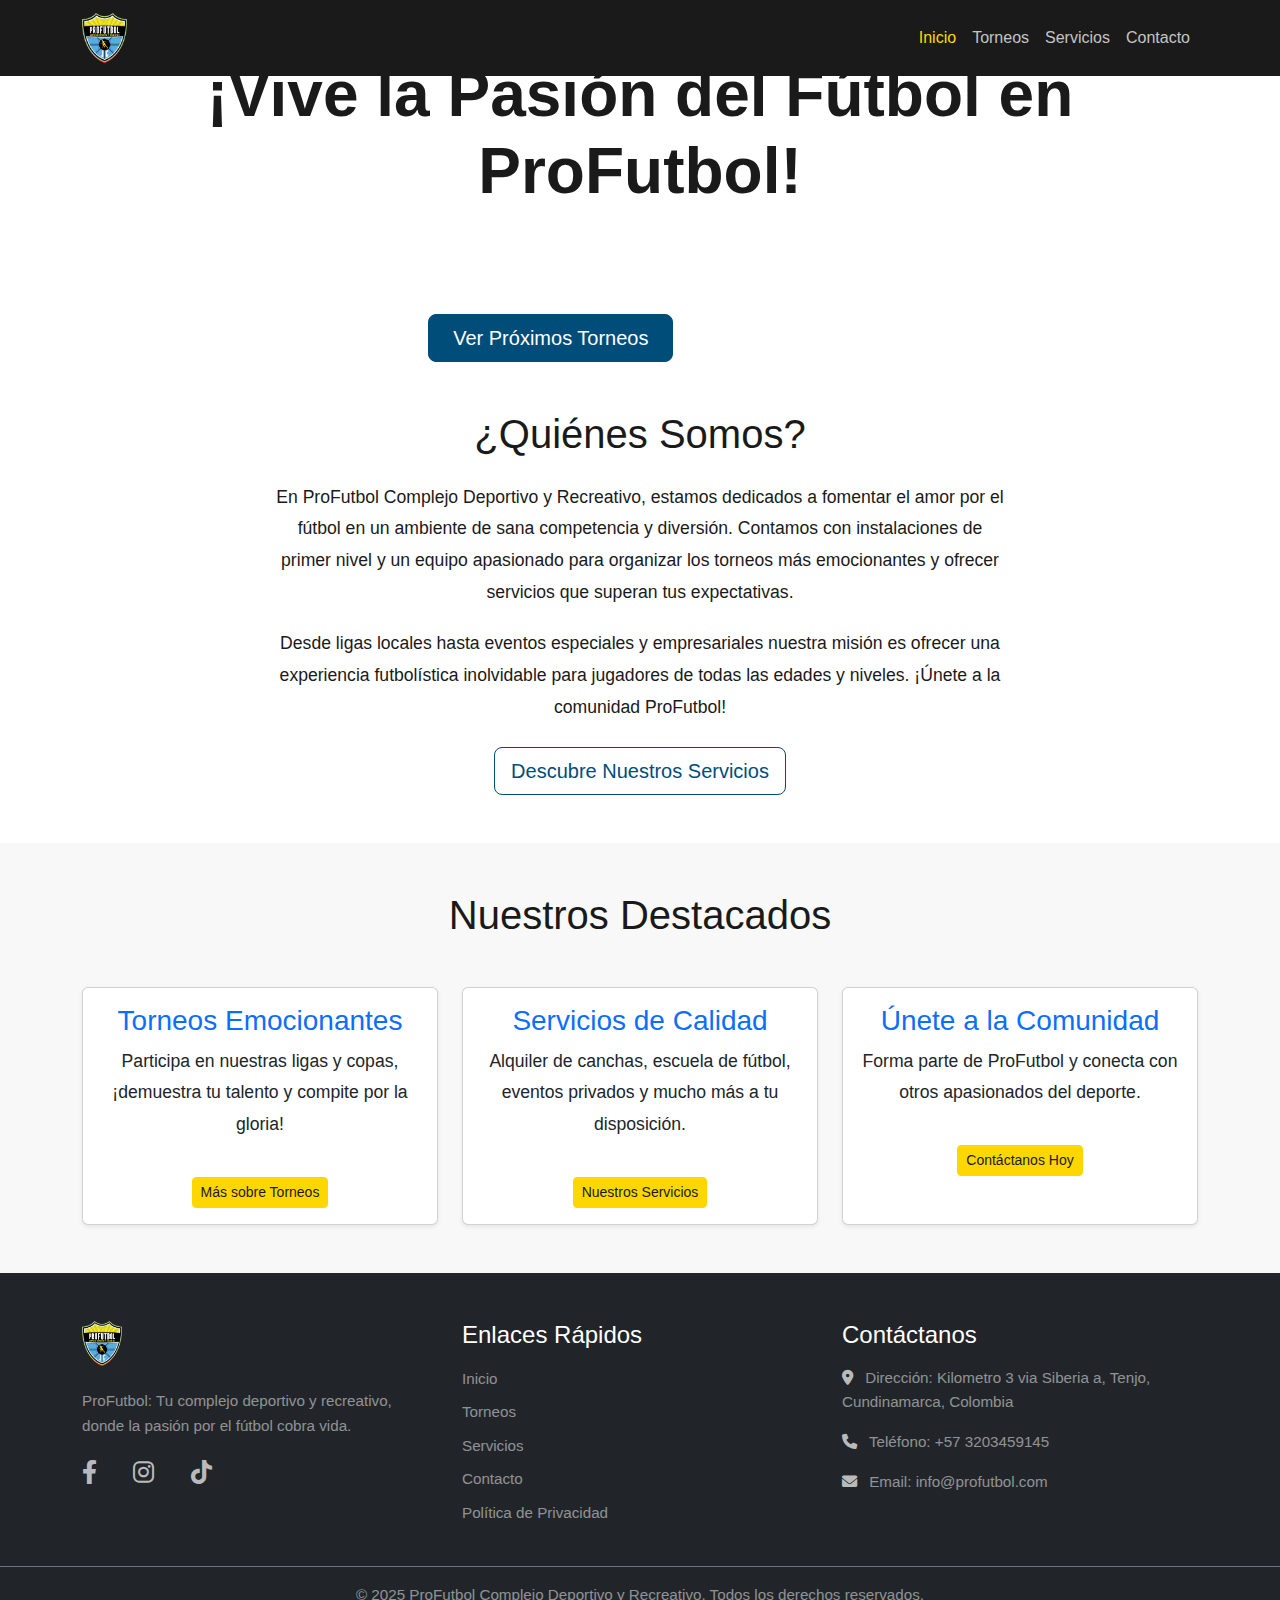
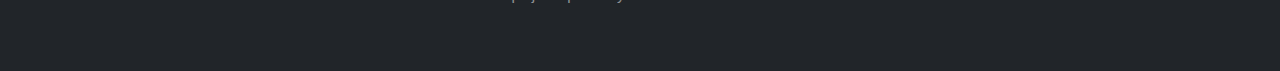
<file: index.html>
<!DOCTYPE html>
<html lang="es">

<head>
    <meta charset="UTF-8">
    <meta name="viewport" content="width=device-width, initial-scale=1.0">
    <title>Profutbol JC</title>
    <link rel="icon" href="favicon.ico" type="image/x-icon">
    <link rel="shortcut icon" href="favicon.ico" type="image/x-icon">

    <link href="https://cdn.jsdelivr.net/npm/bootstrap@5.3.3/dist/css/bootstrap.min.css" rel="stylesheet"
        integrity="sha384-QWTKZyjpPEjISv5WaRU9OFeRpok6YctnYmDr5pNlyT2bRjXh0JMhjY6hW+ALEwIH" crossorigin="anonymous">

    <link rel="stylesheet" href="https://cdnjs.cloudflare.com/ajax/libs/font-awesome/6.0.0-beta3/css/all.min.css"
        integrity="sha512-..." crossorigin="anonymous" referrerpolicy="no-referrer" />
    <link rel="stylesheet" href="css/base.css">
    <link rel="stylesheet" href="css/home.css">

</head>

<body>
    <header>
        <nav class="navbar navbar-expand-lg navbar-dark bg-dark fixed-top">
            <div class="container">
                <a class="navbar-brand" href="index.html">
                    <img src="images/profutbol.png" alt="Logo ProFutbol Complejo Deportivo y Recreativo" height="50">
                </a>
                <button class="navbar-toggler" type="button" data-bs-toggle="collapse" data-bs-target="#navbarNav"
                    aria-controls="navbarNav" aria-expanded="false" aria-label="Toggle navigation">
                    <span class="navbar-toggler-icon"></span>
                </button>
                <div class="collapse navbar-collapse" id="navbarNav">
                    <ul class="navbar-nav ms-auto">
                        <li class="nav-item">
                            <a class="nav-link active" aria-current="page" href="index.html">Inicio</a>
                        </li>
                        <li class="nav-item">
                            <a class="nav-link" href="torneos.html">Torneos</a>
                        </li>
                        <li class="nav-item">
                            <a class="nav-link" href="servicios.html">Servicios</a>
                        </li>
                        <li class="nav-item">
                            <a class="nav-link" href="contacto.html">Contacto</a>
                        </li>
                    </ul>
                </div>
            </div>
        </nav>
    </header>

    <main>
        <section class="hero-home-redesigned d-flex align-items-center text-white text-center">
            <div class="container-fluid">
                <div class="row justify-content-center">
                    <div class="col-lg-9">
                        <h1 class="display-3 fw-bold mb-4">¡Vive la Pasión del Fútbol en ProFutbol!</h1>
                        <p class="lead mb-5">Tu complejo deportivo y recreativo con los mejores torneos y servicios.</p>
                        <div class="d-grid gap-3 d-sm-flex justify-content-sm-center">
                            <a href="torneos.html" class="btn btn-primary btn-lg px-4">Ver Próximos Torneos</a>
                            <a href="contacto.html" class="btn btn-outline-light btn-lg px-4">Contáctanos</a>
                        </div>
                    </div>
                </div>
            </div>
        </section>

        <section id="about-us" class="content-section py-5">
            <div class="container">
                <h2 class="text-center mb-4">¿Quiénes Somos?</h2>
                <div class="row justify-content-center">
                    <div class="col-lg-8">
                        <p class="lead text-center">En ProFutbol Complejo Deportivo y Recreativo, estamos dedicados a
                            fomentar el amor por el fútbol
                            en un ambiente de sana competencia y diversión. Contamos con instalaciones de primer nivel y
                            un
                            equipo apasionado para organizar los torneos más emocionantes y ofrecer servicios que
                            superan tus
                            expectativas.</p>
                        <p class="text-center">Desde ligas locales hasta eventos especiales y empresariales nuestra
                            misión es ofrecer una
                            experiencia futbolística
                            inolvidable para jugadores de todas las edades y niveles. ¡Únete a la comunidad ProFutbol!
                        </p>
                        <div class="text-center mt-4">
                            <a href="servicios.html" class="btn btn-outline-primary btn-lg">Descubre Nuestros
                                Servicios</a>
                        </div>
                    </div>
                </div>
            </div>
        </section>

        <section id="highlights" class="content-section light-background py-5">
            <div class="container">
                <h2 class="text-center mb-5">Nuestros Destacados</h2>
                <div class="row row-cols-1 row-cols-md-3 g-4 justify-content-center">
                    <div class="col">
                        <div class="card h-100 shadow-sm text-center">
                            <div class="card-body">
                                <h3 class="card-title text-primary">Torneos Emocionantes</h3>
                                <p class="card-text">Participa en nuestras ligas y copas, ¡demuestra tu talento y
                                    compite por la gloria!</p>
                                <a href="torneos.html" class="btn btn-sm btn-secondary mt-3">Más sobre Torneos</a>
                            </div>
                        </div>
                    </div>
                    <div class="col">
                        <div class="card h-100 shadow-sm text-center">
                            <div class="card-body">
                                <h3 class="card-title text-primary">Servicios de Calidad</h3>
                                <p class="card-text">Alquiler de canchas, escuela de fútbol, eventos privados y mucho
                                    más a tu disposición.</p>
                                <a href="servicios.html" class="btn btn-sm btn-secondary mt-3">Nuestros Servicios</a>
                            </div>
                        </div>
                    </div>
                    <div class="col">
                        <div class="card h-100 shadow-sm text-center">
                            <div class="card-body">
                                <h3 class="card-title text-primary">Únete a la Comunidad</h3>
                                <p class="card-text">Forma parte de ProFutbol y conecta con otros apasionados del
                                    deporte.</p>
                                <a href="contacto.html" class="btn btn-sm btn-secondary mt-3">Contáctanos Hoy</a>
                            </div>
                        </div>
                    </div>
                </div>
            </div>
        </section>
    </main>

    <footer class="bg-dark text-white py-5">
        <div class="container">
            <div class="row">
                <div class="col-md-4 mb-4 mb-md-0 text-center text-md-start">
                    <a href="index.html" class="d-inline-block mb-3 footer-logo"> <img src="images/profutbol.png"
                            alt="Logo ProFutbol">
                    </a>
                    <p class="text-white-50">ProFutbol: Tu complejo deportivo y recreativo, donde la pasión por el
                        fútbol cobra vida.</p>
                    <div class="social-links mt-3">
                        <a href="https://www.facebook.com/p/Profutbol-JC-100083072811985/" target="_blank"
                            aria-label="Facebook" class="text-white-50 me-3 fs-4"><i class="fab fa-facebook-f"></i></a>
                        <a href="https://www.instagram.com/profutboljc/?hl=es" target="_blank" aria-label="Instagram"
                            class="text-white-50 me-3 fs-4"><i class="fab fa-instagram"></i></a>
                        <a href="https://www.tiktok.com/@profutbol.jc" target="_blank" aria-label="tiktok"
                            class="text-white-50 fs-4"><i class="fab fa-tiktok"></i></a>
                    </div>
                </div>

                <div class="col-md-4 mb-4 mb-md-0 text-center text-md-start">
                    <h3 class="text-white mb-3">Enlaces Rápidos</h3>
                    <ul class="list-unstyled">
                        <li><a href="index.html" class="text-white-50 text-decoration-none">Inicio</a></li>
                        <li><a href="torneos.html" class="text-white-50 text-decoration-none">Torneos</a></li>
                        <li><a href="servicios.html" class="text-white-50 text-decoration-none">Servicios</a></li>
                        <li><a href="contacto.html" class="text-white-50 text-decoration-none">Contacto</a></li>
                        <li><a href="#" class="text-white-50 text-decoration-none">Política de Privacidad</a></li>
                    </ul>
                </div>

                <div class="col-md-4 text-center text-md-start">
                    <h3 class="text-white mb-3">Contáctanos</h3>
                    <p class="text-white-50"><i class="fas fa-map-marker-alt me-2"></i> Dirección: Kilometro 3 via
                        Siberia a, Tenjo, Cundinamarca, Colombia</p>
                    <p class="text-white-50"><i class="fas fa-phone me-2"></i> Teléfono: +57 3203459145</p>
                    <p class="text-white-50"><i class="fas fa-envelope me-2"></i> Email: info@profutbol.com</p>
                </div>
            </div>
        </div>
        <div class="footer-bottom text-center py-3 border-top border-secondary mt-4">
            <p class="mb-0 text-white-50">&copy; 2025 ProFutbol Complejo Deportivo y Recreativo. Todos los derechos
                reservados.</p>
        </div>
    </footer>

    <script src="https://cdn.jsdelivr.net/npm/bootstrap@5.3.3/dist/js/bootstrap.bundle.min.js"
        integrity="sha384-YvpcrYf0tY3lHB60NNkmXc5s9fDVZLESaAA55NDzOxhy9GkcIdslK1eN7FJ6rD+5b/N6F"
        crossorigin="anonymous"></script>

    <script src="js/script.js"></script>
</body>

</html>
</file>
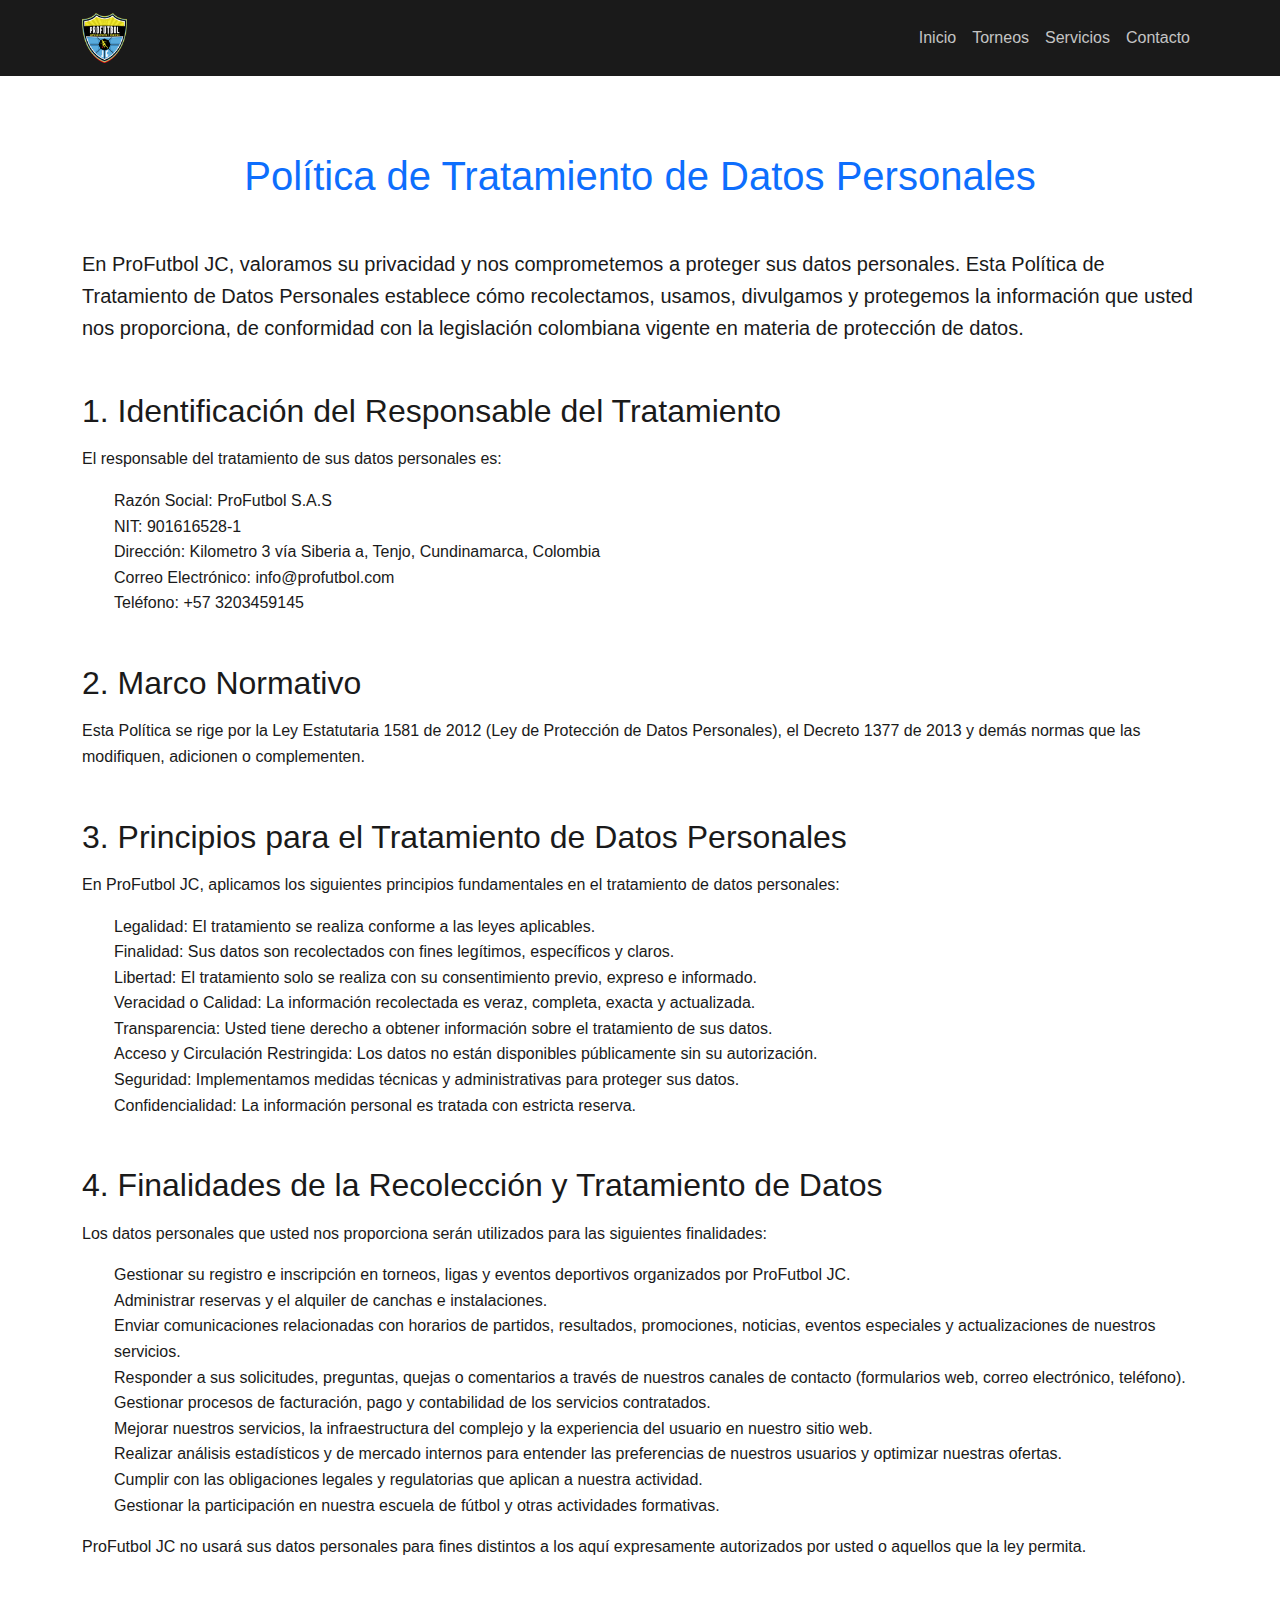
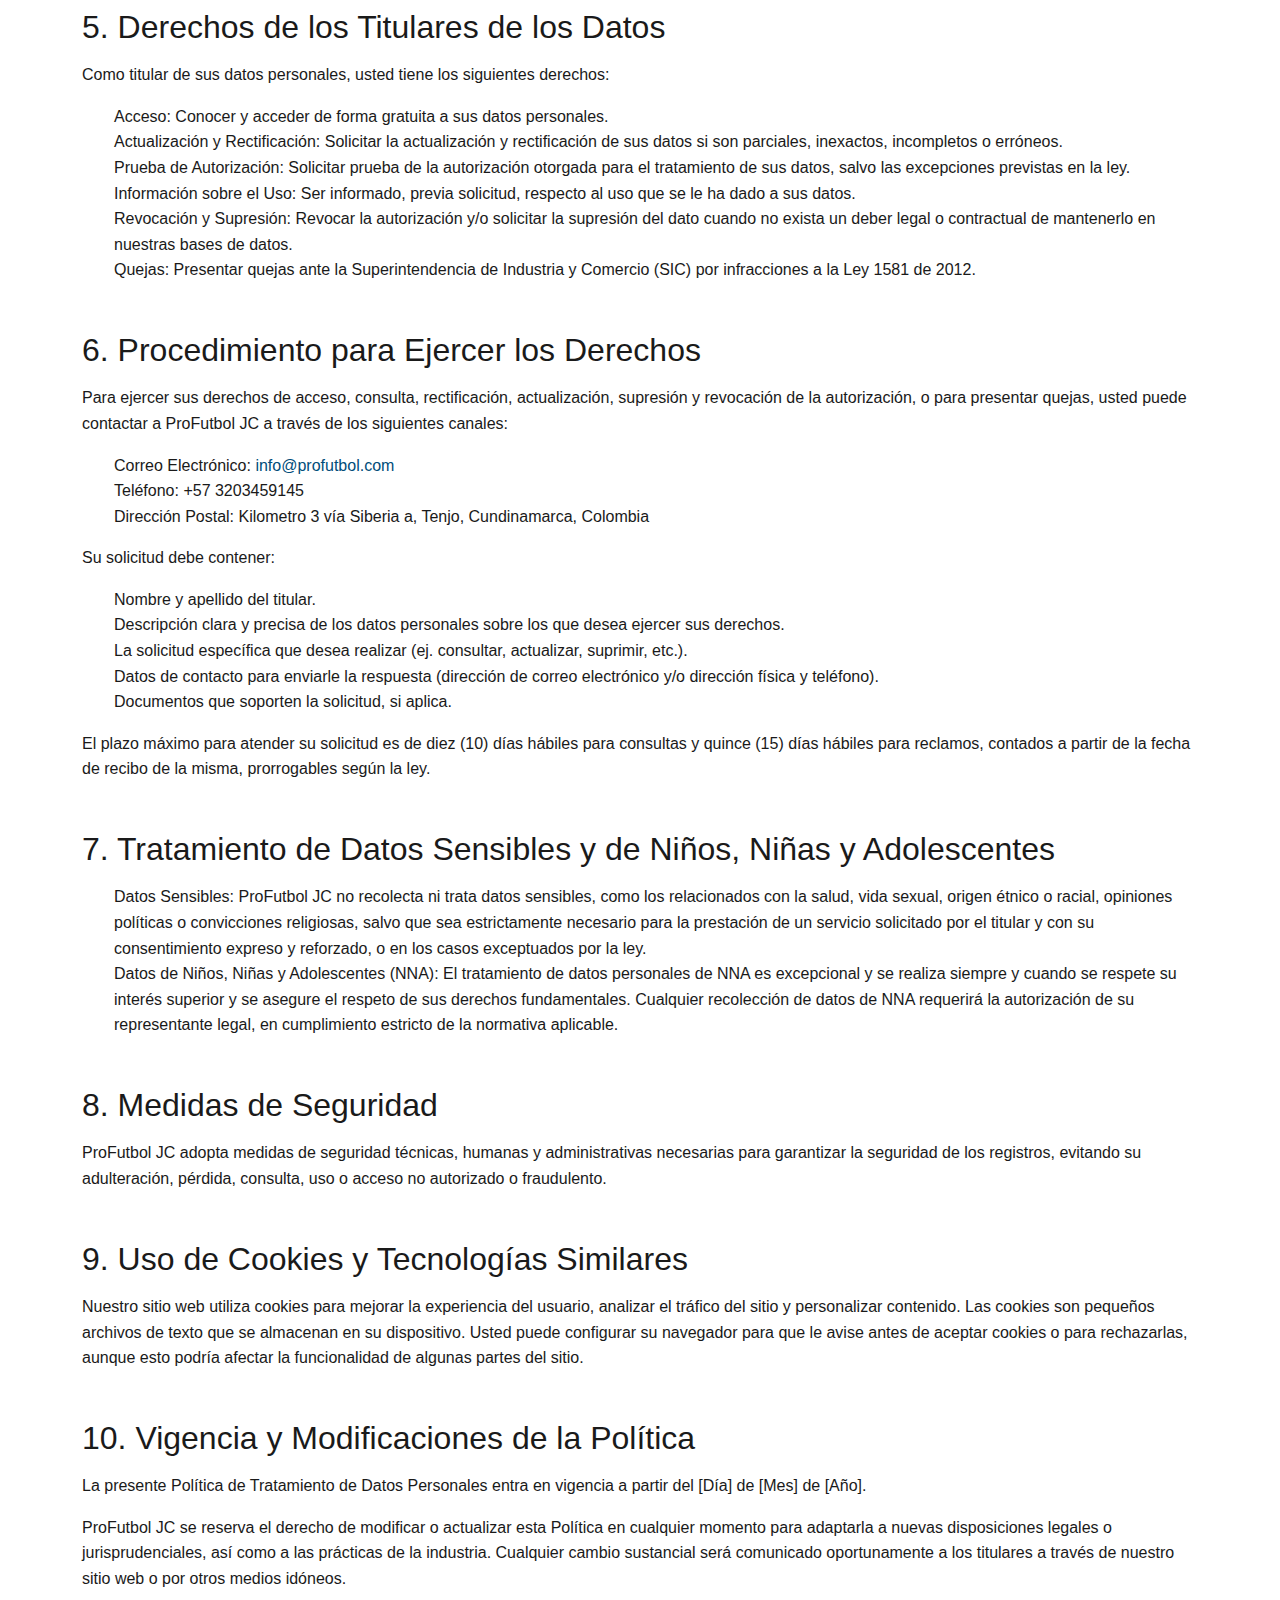
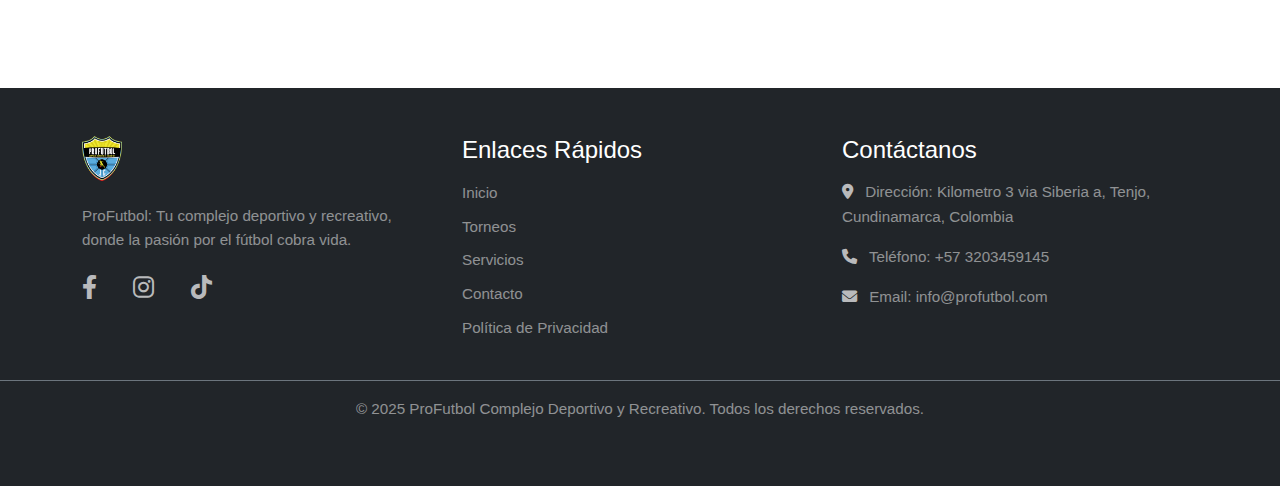
<file: politica.html>
<!DOCTYPE html>
<html lang="es">

<head>
    <meta charset="UTF-8">
    <meta name="viewport" content="width=device-width, initial-scale=1.0">
    <title>Política de Privacidad - ProFutbol JC</title>
    <link rel="icon" href="favicon.ico" type="image/x-icon">
    <link rel="shortcut icon" href="favicon.ico" type="image/x-icon">

    <link href="https://cdn.jsdelivr.net/npm/bootstrap@5.3.3/dist/css/bootstrap.min.css" rel="stylesheet"
        integrity="sha384-QWTKZyjpPEjISv5WaRU9OFeRpok6YctnYmDr5pNlyT2bRjXh0JMhjY6hW+ALEwIH" crossorigin="anonymous">
    <link rel="stylesheet" href="https://cdnjs.cloudflare.com/ajax/libs/font-awesome/6.0.0-beta3/css/all.min.css"
        integrity="sha512-..." crossorigin="anonymous" referrerpolicy="no-referrer" />
    <link rel="stylesheet" href="css/base.css">
</head>

<body>
    <header>
        <nav class="navbar navbar-expand-lg navbar-dark bg-dark fixed-top">
            <div class="container">
                <a class="navbar-brand" href="index.html">
                    <img src="images/profutbol.png" alt="Logo ProFutbol Complejo Deportivo y Recreativo" height="50">
                </a>
                <button class="navbar-toggler" type="button" data-bs-toggle="collapse" data-bs-target="#navbarNav"
                    aria-controls="navbarNav" aria-expanded="false" aria-label="Toggle navigation">
                    <span class="navbar-toggler-icon"></span>
                </button>
                <div class="collapse navbar-collapse" id="navbarNav">
                    <ul class="navbar-nav ms-auto">
                        <li class="nav-item">
                            <a class="nav-link" href="index.html">Inicio</a>
                        </li>
                        <li class="nav-item">
                            <a class="nav-link" href="torneos.html">Torneos</a>
                        </li>
                        <li class="nav-item">
                            <a class="nav-link" href="servicios.html">Servicios</a>
                        </li>
                        <li class="nav-item">
                            <a class="nav-link" href="contacto.html">Contacto</a>
                        </li>

                    </ul>
                </div>
            </div>
        </nav>
    </header>

    <main class="py-5">
        <section class="container my-5">
            <h1 class="text-center mb-5 text-primary">Política de Tratamiento de Datos Personales</h1>

            <p class="lead">En ProFutbol JC, valoramos su privacidad y nos comprometemos a proteger sus datos
                personales. Esta Política de Tratamiento de Datos Personales establece cómo recolectamos, usamos,
                divulgamos y protegemos la información que usted nos proporciona, de conformidad con la legislación
                colombiana vigente en materia de protección de datos.</p>

            <h2 class="mt-5 mb-3">1. Identificación del Responsable del Tratamiento</h2>
            <p>El responsable del tratamiento de sus datos personales es:</p>
            <ul>
                <li>Razón Social: ProFutbol S.A.S</li>
                <li>NIT: 901616528-1</li>
                <li>Dirección: Kilometro 3 vía Siberia a, Tenjo, Cundinamarca, Colombia</li>
                <li>Correo Electrónico: info@profutbol.com</li>
                <li>Teléfono: +57 3203459145</li>
            </ul>

            <h2 class="mt-5 mb-3">2. Marco Normativo</h2>
            <p>Esta Política se rige por la Ley Estatutaria 1581 de 2012 (Ley de Protección de Datos Personales), el
                Decreto 1377 de 2013 y demás normas que las modifiquen, adicionen o complementen.</p>

            <h2 class="mt-5 mb-3">3. Principios para el Tratamiento de Datos Personales</h2>
            <p>En ProFutbol JC, aplicamos los siguientes principios fundamentales en el tratamiento de datos personales:
            </p>
            <ul>
                <li>Legalidad: El tratamiento se realiza conforme a las leyes aplicables.</li>
                <li>Finalidad: Sus datos son recolectados con fines legítimos, específicos y claros.</li>
                <li>Libertad: El tratamiento solo se realiza con su consentimiento previo, expreso e informado.</li>
                <li>Veracidad o Calidad: La información recolectada es veraz, completa, exacta y actualizada.</li>
                <li>Transparencia: Usted tiene derecho a obtener información sobre el tratamiento de sus datos.</li>
                <li>Acceso y Circulación Restringida: Los datos no están disponibles públicamente sin su
                    autorización.</li>
                <li>Seguridad: Implementamos medidas técnicas y administrativas para proteger sus datos.</li>
                <li>Confidencialidad: La información personal es tratada con estricta reserva.</li>
            </ul>

            <h2 class="mt-5 mb-3">4. Finalidades de la Recolección y Tratamiento de Datos</h2>
            <p>Los datos personales que usted nos proporciona serán utilizados para las siguientes finalidades:</p>
            <ul>
                <li>Gestionar su registro e inscripción en torneos, ligas y eventos deportivos organizados por ProFutbol
                    JC.</li>
                <li>Administrar reservas y el alquiler de canchas e instalaciones.</li>
                <li>Enviar comunicaciones relacionadas con horarios de partidos, resultados, promociones, noticias,
                    eventos especiales y actualizaciones de nuestros servicios.</li>
                <li>Responder a sus solicitudes, preguntas, quejas o comentarios a través de nuestros canales de
                    contacto (formularios web, correo electrónico, teléfono).</li>
                <li>Gestionar procesos de facturación, pago y contabilidad de los servicios contratados.</li>
                <li>Mejorar nuestros servicios, la infraestructura del complejo y la experiencia del usuario en nuestro
                    sitio web.</li>
                <li>Realizar análisis estadísticos y de mercado internos para entender las preferencias de nuestros
                    usuarios y optimizar nuestras ofertas.</li>
                <li>Cumplir con las obligaciones legales y regulatorias que aplican a nuestra actividad.</li>
                <li>Gestionar la participación en nuestra escuela de fútbol y otras actividades formativas.</li>
            </ul>
            <p>ProFutbol JC no usará sus datos personales para fines distintos a los aquí expresamente autorizados por
                usted o aquellos que la ley permita.</p>

            <h2 class="mt-5 mb-3">5. Derechos de los Titulares de los Datos</h2>
            <p>Como titular de sus datos personales, usted tiene los siguientes derechos:</p>
            <ul>
                <li>Acceso: Conocer y acceder de forma gratuita a sus datos personales.</li>
                <li>Actualización y Rectificación: Solicitar la actualización y rectificación de sus datos si son
                    parciales, inexactos, incompletos o erróneos.</li>
                <li>Prueba de Autorización: Solicitar prueba de la autorización otorgada para el tratamiento de sus
                    datos, salvo las excepciones previstas en la ley.</li>
                <li>Información sobre el Uso: Ser informado, previa solicitud, respecto al uso que se le ha dado a
                    sus datos.</li>
                <li>Revocación y Supresión: Revocar la autorización y/o solicitar la supresión del dato cuando no
                    exista un deber legal o contractual de mantenerlo en nuestras bases de datos.</li>
                <li>Quejas: Presentar quejas ante la Superintendencia de Industria y Comercio (SIC) por infracciones
                    a la Ley 1581 de 2012.</li>
            </ul>

            <h2 class="mt-5 mb-3">6. Procedimiento para Ejercer los Derechos</h2>
            <p>Para ejercer sus derechos de acceso, consulta, rectificación, actualización, supresión y revocación de la
                autorización, o para presentar quejas, usted puede contactar a ProFutbol JC a través de los siguientes
                canales:</p>
            <ul>
                <li>Correo Electrónico: <a href="mailto:info@profutbol.com">info@profutbol.com</a></li>
                <li>Teléfono: +57 3203459145</li>
                <li>Dirección Postal: Kilometro 3 vía Siberia a, Tenjo, Cundinamarca, Colombia</li>
            </ul>
            <p>Su solicitud debe contener:</p>
            <ul>
                <li>Nombre y apellido del titular.</li>
                
                <li>Descripción clara y precisa de los datos personales sobre los que desea ejercer sus derechos.</li>
                <li>La solicitud específica que desea realizar (ej. consultar, actualizar, suprimir, etc.).</li>
                <li>Datos de contacto para enviarle la respuesta (dirección de correo electrónico y/o dirección física y
                    teléfono).</li>
                <li>Documentos que soporten la solicitud, si aplica.</li>
            </ul>
            <p>El plazo máximo para atender su solicitud es de diez (10) días hábiles para consultas y quince (15) días
                hábiles para reclamos, contados a partir de la fecha de recibo de la misma, prorrogables según la ley.
            </p>

            <h2 class="mt-5 mb-3">7. Tratamiento de Datos Sensibles y de Niños, Niñas y Adolescentes</h2>
            <ul>
                <li>Datos Sensibles: ProFutbol JC no recolecta ni trata datos sensibles, como los relacionados con
                    la salud, vida sexual, origen étnico o racial, opiniones políticas o convicciones religiosas, salvo
                    que sea estrictamente necesario para la prestación de un servicio solicitado por el titular y con su
                    consentimiento expreso y reforzado, o en los casos exceptuados por la ley.</li>
                <li>Datos de Niños, Niñas y Adolescentes (NNA): El tratamiento de datos personales de NNA es
                    excepcional y se realiza siempre y cuando se respete su interés superior y se asegure el respeto de
                    sus derechos fundamentales. Cualquier recolección de datos de NNA requerirá la autorización de su
                    representante legal, en cumplimiento estricto de la normativa aplicable.</li>
            </ul>

            <h2 class="mt-5 mb-3">8. Medidas de Seguridad</h2>
            <p>ProFutbol JC adopta medidas de seguridad técnicas, humanas y administrativas necesarias para garantizar
                la seguridad de los registros, evitando su adulteración, pérdida, consulta, uso o acceso no autorizado o
                fraudulento.</p>

            <h2 class="mt-5 mb-3">9. Uso de Cookies y Tecnologías Similares</h2>
            <p>Nuestro sitio web utiliza cookies para mejorar la experiencia del usuario, analizar el tráfico del sitio
                y personalizar contenido. Las cookies son pequeños archivos de texto que se almacenan en su dispositivo.
                Usted puede configurar su navegador para que le avise antes de aceptar cookies o para rechazarlas,
                aunque esto podría afectar la funcionalidad de algunas partes del sitio.</p>

            <h2 class="mt-5 mb-3">10. Vigencia y Modificaciones de la Política</h2>
            <p>La presente Política de Tratamiento de Datos Personales entra en vigencia a partir del [Día] de [Mes] de
                [Año].</p>
            <p>ProFutbol JC se reserva el derecho de modificar o actualizar esta Política en cualquier momento para
                adaptarla a nuevas disposiciones legales o jurisprudenciales, así como a las prácticas de la industria.
                Cualquier cambio sustancial será comunicado oportunamente a los titulares a través de nuestro sitio web
                o por otros medios idóneos.</p>

        </section>
    </main>

    <footer class="bg-dark text-white py-5">
        <div class="container">
            <div class="row">
                <div class="col-md-4 mb-4 mb-md-0 text-center text-md-start">
                    <a href="index.html" class="d-inline-block mb-3 footer-logo">
                        <img src="images/profutbol.png" alt="Logo ProFutbol">
                    </a>
                    <p class="text-white-50">ProFutbol: Tu complejo deportivo y recreativo, donde la pasión por el
                        fútbol cobra vida.</p>
                    <div class="social-links mt-3">
                        <a href="https://www.facebook.com/p/Profutbol-JC-100083072811985/" target="_blank"
                            aria-label="Facebook" class="text-white-50 me-3 fs-4"><i class="fab fa-facebook-f"></i></a>
                        <a href="https://www.instagram.com/profutboljc/?hl=es" target="_blank" aria-label="Instagram"
                            class="text-white-50 me-3 fs-4"><i class="fab fa-instagram"></i></a>
                        <a href="https://www.tiktok.com/@profutbol.jc" target="_blank" aria-label="tiktok"
                            class="text-white-50 fs-4"><i class="fab fa-tiktok"></i></a>
                    </div>
                </div>

                <div class="col-md-4 mb-4 mb-md-0 text-center text-md-start">
                    <h3 class="text-white mb-3">Enlaces Rápidos</h3>
                    <ul class="list-unstyled">
                        <li><a href="index.html" class="text-white-50 text-decoration-none">Inicio</a></li>
                        <li><a href="torneos.html" class="text-white-50 text-decoration-none">Torneos</a></li>
                        <li><a href="servicios.html" class="text-white-50 text-decoration-none">Servicios</a></li>
                        <li><a href="contacto.html" class="text-white-50 text-decoration-none">Contacto</a></li>
                        <li><a href="politica.html" class="text-white-50 text-decoration-none">Política de
                                Privacidad</a></li>
                    </ul>
                </div>

                <div class="col-md-4 text-center text-md-start">
                    <h3 class="text-white mb-3">Contáctanos</h3>
                    <p class="text-white-50"><i class="fas fa-map-marker-alt me-2"></i> Dirección: Kilometro 3 via
                        Siberia a, Tenjo, Cundinamarca, Colombia</p>
                    <p class="text-white-50"><i class="fas fa-phone me-2"></i> Teléfono: +57 3203459145</p>
                    <p class="text-white-50"><i class="fas fa-envelope me-2"></i> Email: info@profutbol.com</p>
                </div>
            </div>
        </div>
        <div class="footer-bottom text-center py-3 border-top border-secondary mt-4">
            <p class="mb-0 text-white-50">&copy; 2025 ProFutbol Complejo Deportivo y Recreativo. Todos los derechos
                reservados.</p>
        </div>
    </footer>

    <script src="https://cdn.jsdelivr.net/npm/bootstrap@5.3.7/dist/js/bootstrap.bundle.min.js"
        integrity="sha384-ndDqU0Gzau9qJ1lfW4pNLlhNTkCfHzAVBReH9diLvGRem5+R9g2FzA8ZGN954O5Q"
        crossorigin="anonymous"></script>
    <script src="js/script.js"></script>
</body>

</html>
</file>
<file: css/base.css>
/* --- 1. Variables CSS (Colores de Marca) --- */
:root {
    --color-azul: #004D7A; /* Azul principal de tu marca */
    --color-amarillo: #FFD700; /* Amarillo vibrante de tu marca */
    --color-negro: #1A1A1A;
    --color-blanco: #FFFFFF;
    --color-gris-claro: #F8F8F8;
    --color-gris-oscuro: #555555;
    --color-dark-gray: #343a40; /* Color estándar de Bootstrap para fondos oscuros */

    /* Fuentes */
    --font-primary: 'Arial', sans-serif; /* O la fuente que estés usando */
    --font-secondary: 'Helvetica', sans-serif;
}

/* --- 2. Sobreescritura de Variables de Bootstrap con tus Colores --- */
/* Esto hace que los componentes de Bootstrap (botones, etc.) usen los colores de tu marca */

/* Botón Primario */
.btn-primary {
    --bs-btn-bg: var(--color-azul);
    --bs-btn-border-color: var(--color-azul);
    --bs-btn-hover-bg: #003350; /* Un azul ligeramente más oscuro para el hover */
    --bs-btn-hover-border-color: #003350;
    --bs-btn-active-bg: #003350;
    --bs-btn-active-border-color: #003350;
    --bs-btn-focus-shadow-rgb: 0, 77, 122; /* RGB del azul */
}

/* Botón Secundario (lo he configurado con tu amarillo) */
.btn-secondary {
    --bs-btn-bg: var(--color-amarillo);
    --bs-btn-border-color: var(--color-amarillo);
    --bs-btn-color: var(--color-negro); /* Texto negro en botón amarillo */
    --bs-btn-hover-bg: #E6B800; /* Un amarillo ligeramente más oscuro para el hover */
    --bs-btn-hover-border-color: #E6B800;
    --bs-btn-active-bg: #E6B800;
    --bs-btn-active-border-color: #E6B800;
    --bs-btn-focus-shadow-rgb: 255, 215, 0; /* RGB del amarillo */
}

/* Botón Outline Primario */
.btn-outline-primary {
    --bs-btn-color: var(--color-azul);
    --bs-btn-border-color: var(--color-azul);
    --bs-btn-hover-color: var(--color-blanco);
    --bs-btn-hover-bg: var(--color-azul);
    --bs-btn-hover-border-color: var(--color-azul);
    --bs-btn-active-bg: var(--color-azul);
    --bs-btn-active-border-color: var(--color-azul);
    --bs-btn-focus-shadow-rgb: 0, 77, 122;
}

/* Botón Outline Claro (útil para fondos oscuros como el Hero) */
.btn-outline-light {
    --bs-btn-color: var(--color-blanco);
    --bs-btn-border-color: var(--color-blanco);
    --bs-btn-hover-color: var(--color-negro);
    --bs-btn-hover-bg: var(--color-blanco);
    --bs-btn-hover-border-color: var(--color-blanco);
    --bs-btn-active-bg: var(--color-blanco);
    --bs-btn-active-border-color: var(--color-blanco);
    --bs-btn-focus-shadow-rgb: 255, 255, 255;
}

/* Navbar de Bootstrap (Ajustes de Color) */
.navbar-dark.bg-dark {
    background-color: var(--color-negro) !important; /* Asegura que el navbar sea negro */
}
.navbar-dark .navbar-nav .nav-link {
    color: rgba(255, 255, 255, 0.75); /* Color de enlaces normal */
    transition: color 0.3s ease;
}
.navbar-dark .navbar-nav .nav-link:hover,
.navbar-dark .navbar-nav .nav-link.active {
    color: var(--color-amarillo); /* Color de enlaces al hover y activo */
}
.navbar-dark .navbar-toggler {
    border-color: rgba(255, 255, 255, 0.5);
}
.navbar-dark .navbar-toggler-icon {
    background-image: url("data:image/svg+xml,%3csvg xmlns='http://www.w3.org/2000/svg' viewBox='0 0 30 30'%3e%3cpath stroke='rgba%28255, 255, 255, 0.75%29' stroke-linecap='round' stroke-miterlimit='10' stroke-width='2' d='M4 7h22M4 15h22M4 23h22'/%3e%3c/svg%3e");
}


/* --- 3. Estilos Globales (Resets y Básicos) --- */
* {
    margin: 0;
    padding: 0;
    box-sizing: border-box;
}

html {
    scroll-behavior: smooth;
}

body {
    font-family: var(--font-primary);
    line-height: 1.6;
    color: var(--color-negro);
    background-color: var(--color-blanco);
    overflow-x: hidden; /* Evita el scroll horizontal */
    padding-top: 56px; /* Para que el contenido no quede detrás del navbar fixed-top */
}

/* Ajustes básicos de tipografía */
h1, h2, h3, h4, h5, h6 {
    font-family: var(--font-secondary);
    color: var(--color-negro);
    margin-top: 0; /* Bootstrap ya tiene margen inferior por defecto */
}

p {
    margin-bottom: 1rem; /* Margen inferior estándar de Bootstrap */
}

a {
    color: var(--color-azul);
    text-decoration: none;
    transition: color 0.3s ease;
}

a:hover {
    color: var(--color-amarillo);
    text-decoration: none;
}

ul {
    list-style: none;
}

img {
    max-width: 100%;
    height: auto;
    display: block; /* Para evitar espacios extra bajo las imágenes */
}


/* --- 4. Estilos de Componentes Generales --- */

/* Logo en el Navbar */
.navbar-brand img {
    height: 50px; /* Tamaño del logo en el navbar */
    transition: height 0.3s ease; /* Transición para posible cambio de tamaño */
}

/* Footer General */
footer {
    background-color: var(--color-dark-gray); /* Asegura que este color esté definido en tus variables CSS */
    color: var(--color-blanco);
}

/* Ajuste del tamaño del logo en el footer */
footer .footer-logo img {
    height: 45px; /* Sigue ajustando este valor si 45px es muy grande o muy pequeño (ej. 40px, 35px). */
    width: auto;
    max-width: 100%;
    display: block;
    margin: 0 auto;
    /* No descomentes el !important a menos que los demás pasos fallen */
    /* height: 45px !important; */
}

/* Resto de tu CSS para el footer (h3, p, ul, li, a, etc.) */
footer h3 {
    color: var(--color-blanco);
    margin-bottom: 1.5rem;
    font-size: 1.5rem;
}

footer p {
    color: rgba(255, 255, 255, 0.7);
    font-size: 0.95rem;
}

footer ul {
    padding-left: 0;
    list-style: none;
}

footer ul li {
    margin-bottom: 0.5rem;
}

footer ul li a {
    color: rgba(255, 255, 255, 0.7);
    font-size: 0.95rem;
    text-decoration: none;
    transition: color 0.2s ease;
}

footer ul li a:hover {
    color: var(--color-amarillo);
}

footer .fas {
    color: rgba(255, 255, 255, 0.7);
    margin-right: 0.5rem;
}

footer .social-links a .fab {
    font-size: 1.5rem;
    margin-right: 1rem;
    color: rgba(255, 255, 255, 0.7);
    transition: color 0.2s ease, transform 0.2s ease;
}

footer .social-links a:hover .fab {
    color: var(--color-azul);
    transform: translateY(-3px);
}

.footer-bottom {
    border-top: 1px solid rgba(255, 255, 255, 0.1);
    padding-top: 1.5rem;
}

.footer-bottom p {
    color: rgba(255, 255, 255, 0.5);
    margin-bottom: 0;
}
/* Ocultar el scrollbar si no lo quieres (opcional) */
/* body::-webkit-scrollbar {
    width: 0;
    background: transparent;
} */
</file>
<file: css/home.css>
/* Estilos Generales de Contenido (específicos de páginas con secciones) */
.content-section {
    padding: 60px 0;
    text-align: center;
}

.content-section h2 {
    font-size: 2.5rem;
    margin-bottom: 30px;
    color: var(--color-negro);
}

.content-section p {
    font-size: 1.1rem;
    line-height: 1.8;
    max-width: 800px;
    margin: 0 auto 20px auto;
}

.light-background {
    background-color: var(--color-gris-claro);
}

/* --- Sección HERO (#hero-home) --- */
.hero-section {
    position: relative;
    width: 100%;
    height: 600px;
    display: flex;
    justify-content: center;
    align-items: center;
    text-align: center;
    color: var(--color-blanco);
    background-color: var(--color-negro);

    /* PROPIEDADES CLAVE PARA LA IMAGEN DE FONDO */
    background-image: url('../images/2.jpg'); /* Ruta a tu imagen */
    background-size: cover;
    background-position: center center;
    background-repeat: no-repeat;
    background-attachment: scroll;

    overflow: hidden;
}

/* Overlay para la sección hero */
.hero-section::before {
    content: '';
    position: absolute;
    top: 0;
    left: 0;
    width: 100%;
    height: 100%;
    background: rgba(0, 0, 0, 0.5);
    z-index: 1;
}

.hero-content {
    position: relative;
    z-index: 2;
    max-width: 900px;
    padding: 20px;
}

.hero-content h1 {
    font-size: 3.8rem;
    margin-bottom: 20px;
    line-height: 1.1;
    text-shadow: 2px 2px 4px rgba(0,0,0,0.7);
}

.hero-content p {
    font-size: 1.5rem;
    margin-bottom: 40px;
    text-shadow: 1px 1px 3px rgba(0,0,0,0.5);
}
</file>
